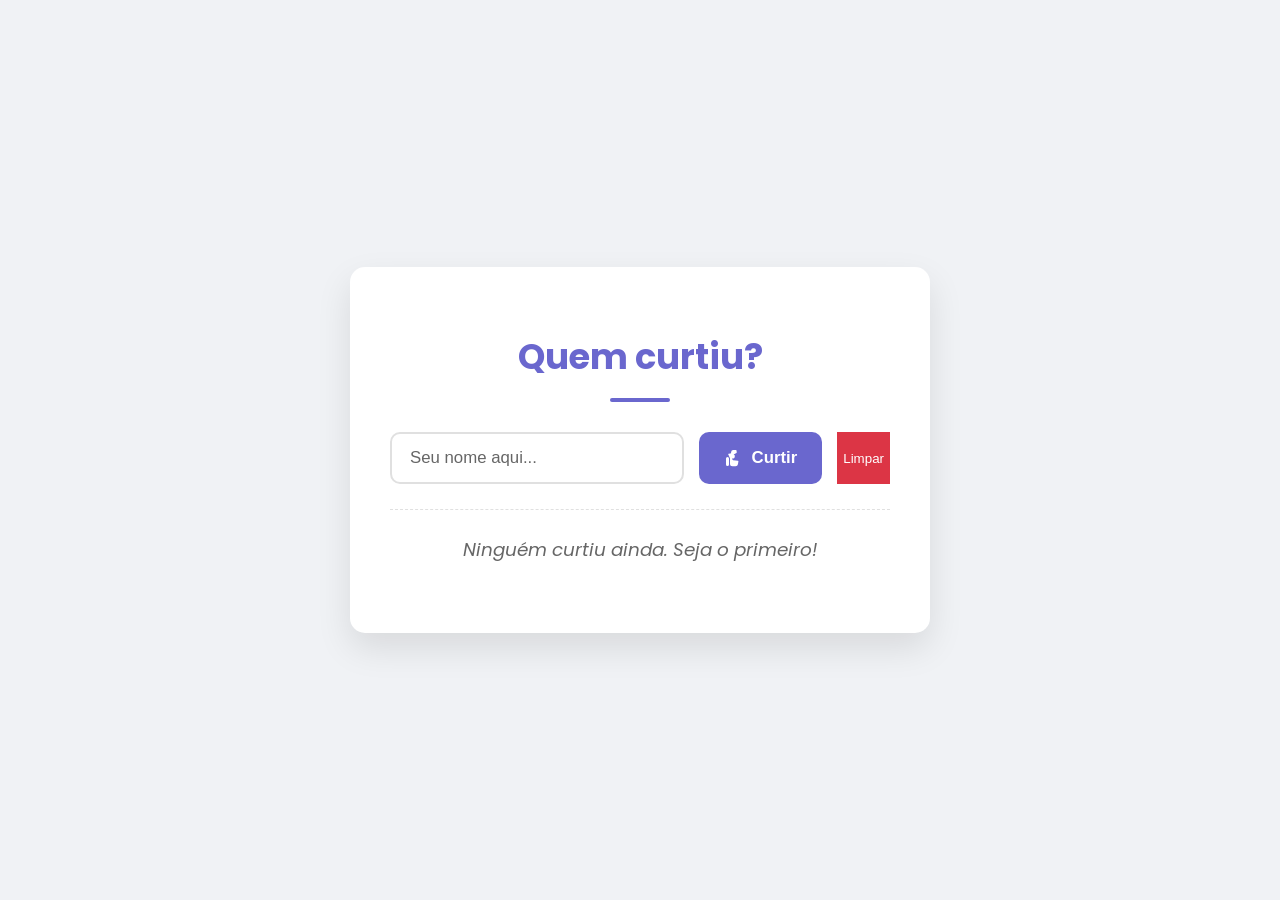
<file: modulo 6 - 2/index.html>
<!DOCTYPE html>
<html lang="pt-br">
  <head>
    <meta charset="UTF-8" />
    <meta name="viewport" content="width=device-width, initial-scale=1.0" />
    <title>Sistema de Curtidas</title>
    <link
      href="https://fonts.googleapis.com/css2?family=Poppins:wght@400;500;600;700&display=swap"
      rel="stylesheet"
    />
    <link rel="stylesheet" href="style.css" />
  </head>
  <body>
    <div class="container">
      <h1 class="title">Quem curtiu?</h1>

      <div class="input-group">
        <input
          id="nameInput"
          type="text"
          placeholder="Seu nome aqui..."
          aria-label="Campo para digitar o nome"
        />
        <button id="likeButton">
          <svg
            xmlns="http://www.w3.org/2000/svg"
            viewBox="0 0 20 20"
            fill="currentColor"
          >
            <path
              d="M2 10.5a1.5 1.5 0 113 0v6a1.5 1.5 0 11-3 0v-6zM6 10.333v5.432a2.502 2.502 0 002.504 2.504h2.951a2.502 2.502 0 002.486-2.09l.481-2.91a.5.5 0 00-.546-.57l-4.706-.523a1 1 0 01-.892-.816l-.234-1.17A2.001 2.001 0 009.68 6.5l2.748-1.543a1 1 0 00.32-.979l-.29-1.455A1 1 0 0012.162 2H9.191A2.001 2.001 0 007.2 3.824l-.195 1.171a.5.5 0 01-.525.437l-1.928.322a.5.5 0 00-.362.478z"
            />
          </svg>
          Curtir
        </button>
        <button id="btnLimpar">Limpar</button>
      </div>

      <p id="likesDisplay"></p>

      <div id="errorMessage" class="hidden" role="alert">
        <span></span>
      </div>
    </div>

    <script src="/modulo 6 - 2/index.js"></script>
  </body>
</html>
</file>
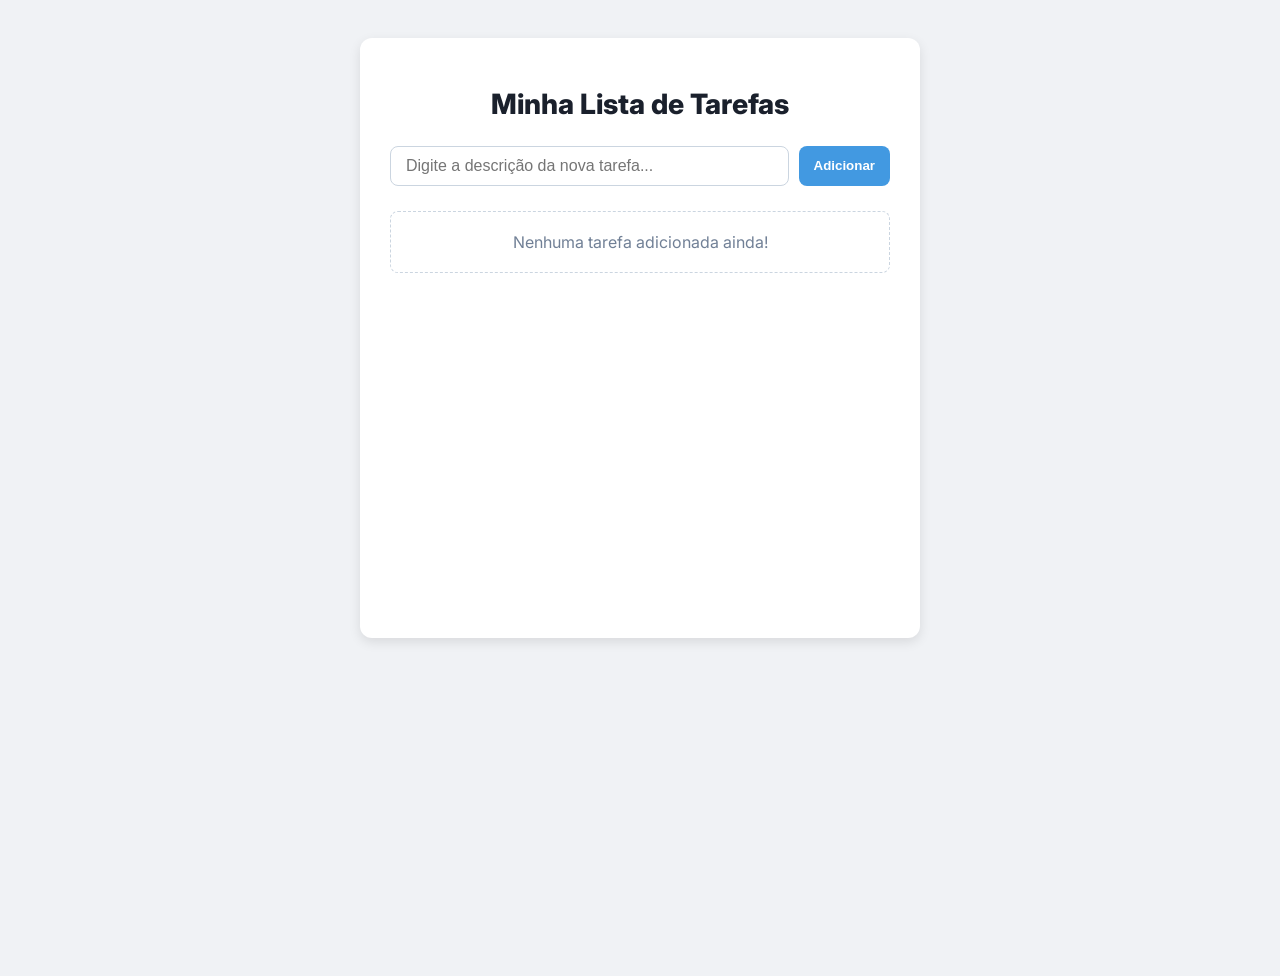
<file: modulo 6/index.html>
<!DOCTYPE html>
<html lang="pt-BR">
  <head>
    <meta charset="UTF-8" />
    <meta name="viewport" content="width=device-width, initial-scale=1.0" />
    <title>Lista de Tarefas</title>
    <link rel="stylesheet" href="style.css" />
  </head>
  <body>
    <div id="todo-app" class="todo-app">
      <h1>Minha Lista de Tarefas</h1>
      <div class="input-group">
        <input
          type="text"
          id="task-input"
          placeholder="Digite a descrição da nova tarefa..."
          onkeypress="if(event.key === 'Enter') document.getElementById('add-button').click()"
        />
        <button id="add-button" onclick="addTask()">Adicionar</button>
      </div>

      <div id="tasks-list">
        <!-- As tarefas serão inseridas aqui -->
      </div>
    </div>

    <script src="/modulo 6/index.js"></script>
  </body>
</html>
</file>
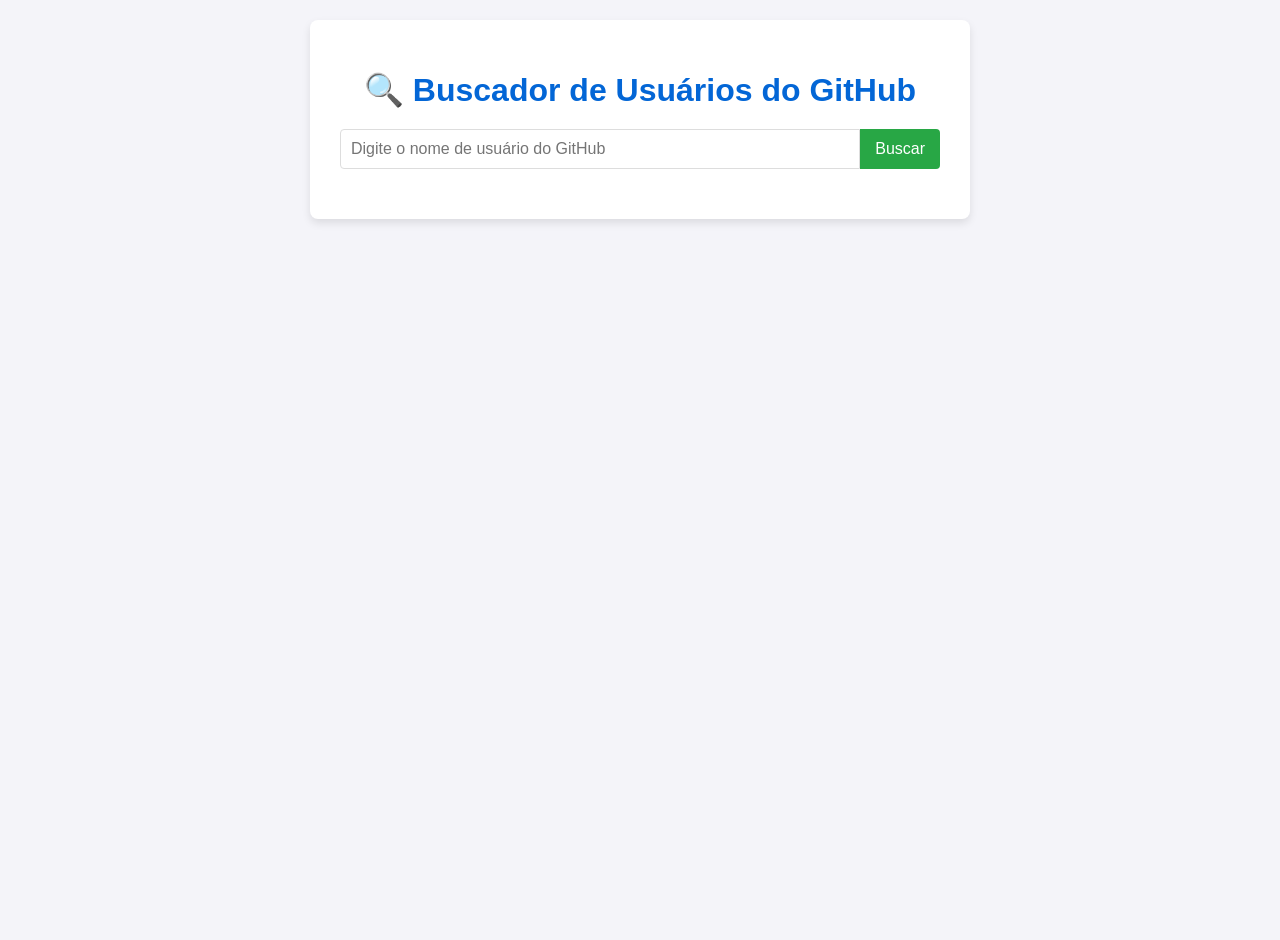
<file: modulo7/buscadordeapi/index.html>
<!DOCTYPE html>
<html lang="pt-br">
<head>
    <meta charset="UTF-8">
    <meta name="viewport" content="width=device-width, initial-scale=1.0">
    <title>Buscador de Usuários do GitHub</title>
    <link rel="stylesheet" href="style.css">
</head>
<body>
    <div class="container">
        <h1>🔍 Buscador de Usuários do GitHub</h1>
        
        <div class="search-box">
            <input type="text" id="username-input" placeholder="Digite o nome de usuário do GitHub">
            <button id="search-button">Buscar</button>
        </div>

        <div id="results-container">
            </div>

        <p id="error-message" class="hidden">Não foram encontrados usuários para esta pesquisa.</p>
    </div>

    <script src="script.js"></script>
</body>
</html>
</file>
<file: modulo 6 - 2/style.css>
body {
  font-family: "Poppins", sans-serif;
  background: #f0f2f5; /* Fundo Cinza claro */
  display: flex;
  justify-content: center;
  align-items: center;
  min-height: 100vh;
  margin: 0;
  padding: 20px;
  box-sizing: border-box;
}

.container {
  background: #ffffff; /* Fundo Branco do Card */
  padding: 40px;
  border-radius: 15px;
  box-shadow: 0 15px 35px rgba(0, 0, 0, 0.1);
  width: 100%;
  max-width: 500px;
  text-align: center;
  transition: all 0.3s ease-in-out;
}

.title {
  font-size: 2.2rem;
  font-weight: 700;
  color: #6a67ce; /* Lavanda escuro */
  margin-bottom: 30px;
  position: relative;
}

.title::after {
  content: "";
  display: block;
  width: 60px;
  height: 4px;
  background: #6a67ce; /* Lavanda escuro */
  margin: 15px auto 0;
  border-radius: 2px;
}

.input-group {
  display: flex;
  flex-direction: column;
  gap: 15px;
  margin-bottom: 25px;
}

@media (min-width: 600px) {
  .input-group {
    flex-direction: row;
  }
  #nameInput {
    flex-grow: 1;
  }
}

#nameInput {
  padding: 14px 18px;
  border: 2px solid #e0e0e0; /* Borda Cinza claro */
  border-radius: 10px;
  font-size: 1.05rem;
  color: #333333; /* Texto Cinza escuro */
  transition: border-color 0.3s ease, box-shadow 0.3s ease;
  box-sizing: border-box;
  width: 100%;
}

#nameInput::placeholder {
  color: #666666; /* Placeholder Cinza médio */
}

#nameInput:focus {
  border-color: #8b88dc; /* Foco Lavanda mais claro */
  box-shadow: 0 0 0 3px rgba(139, 136, 220, 0.2);
  outline: none;
}

#likeButton {
  background: #6a67ce; /* Lavanda escuro */
  color: white;
  font-weight: 600;
  padding: 14px 25px;
  border: none;
  border-radius: 10px;
  cursor: pointer;
  font-size: 1.05rem;
  transition: background 0.3s ease, transform 0.2s ease, box-shadow 0.3s ease;
  display: flex;
  align-items: center;
  justify-content: center;
  gap: 8px; /* Espaço entre ícone e texto */
  white-space: nowrap;
}

#likeButton:hover {
  background: #5a57bb; /* Lavanda um pouco mais escuro */
  box-shadow: 0 8px 15px rgba(106, 103, 206, 0.3);
  transform: translateY(-2px);
}

#likeButton:active {
  transform: translateY(0);
  box-shadow: 0 5px 10px rgba(106, 103, 206, 0.2);
}

#likeButton svg {
  height: 20px;
  width: 20px;
  fill: currentColor;
}

#likesDisplay {
  font-size: 1.15rem;
  color: #666666; /* Texto Cinza médio */
  text-align: center;
  padding-top: 25px;
  margin-top: 25px;
  border-top: 1px dashed #e0e0e0; /* Borda tracejada Cinza claro */
  font-style: italic;
  line-height: 1.6;
  min-height: 40px;
}

#errorMessage {
  background: #ffebee; /* Fundo de Erro Vermelho claro */
  color: #d32f2f; /* Texto de Erro Vermelho escuro */
  border: 1px solid #ef9a9a;
  padding: 15px;
  border-radius: 10px;
  margin-top: 20px;
  font-size: 0.95rem;
  animation: fadeIn 0.4s ease-out;
}

.hidden {
  display: none;
}

@keyframes fadeIn {
  from {
    opacity: 0;
    transform: translateY(-10px);
  }
  to {
    opacity: 1;
    transform: translateY(0);
  }
}

#btnLimpar { background-color: #dc3545; color: white; border: none; }
</file>
<file: modulo 6/style.css>
@import url("https://fonts.googleapis.com/css2?family=Inter:wght@400;600;800&display=swap");

body {
  font-family: "Inter", sans-serif;
  background-color: #f0f2f5;
  display: flex;
  justify-content: center;
  padding: 30px 15px;
  min-height: 100vh;
}

.todo-app {
  width: 100%;
  max-width: 500px;
  background-color: white;
  padding: 30px;
  border-radius: 12px;
  box-shadow: 0 4px 12px rgba(0, 0, 0, 0.1);
  margin-bottom: 300px;
}

h1 {
  font-size: 1.75rem;
  font-weight: 800;
  color: #1a202c;
  text-align: center;
  margin-bottom: 25px;
}

.input-group {
  display: flex;
  gap: 10px;
  margin-bottom: 25px;
}

.input-group input {
  flex-grow: 1;
  padding: 10px 15px;
  border: 1px solid #cbd5e0;
  border-radius: 8px;
  font-size: 1rem;
  transition: border-color 0.2s;
}

.input-group input:focus {
  border-color: #4299e1;
  outline: none;
  box-shadow: 0 0 0 2px rgba(66, 153, 225, 0.5);
}

.input-group button {
  padding: 10px 15px;
  background-color: #4299e1;
  color: white;
  font-weight: 600;
  border: none;
  border-radius: 8px;
  cursor: pointer;
  transition: background-color 0.2s, transform 0.1s;
}

.input-group button:hover {
  background-color: #3182ce;
}

.input-group button:active {
  transform: scale(0.98);
}

.task-item {
  display: flex;
  align-items: center;
  justify-content: space-between;
  padding: 12px 15px;
  margin-bottom: 8px;
  background-color: #ffffff;
  border: 1px solid #e2e8f0;
  border-radius: 8px;
  box-shadow: 0 1px 3px rgba(0, 0, 0, 0.05);
  transition: all 0.2s;
}

.task-item:hover {
  box-shadow: 0 2px 5px rgba(0, 0, 0, 0.1);
}

.task-content {
  display: flex;
  align-items: center;
  flex-grow: 1;
  cursor: pointer;
}

.task-content input[type="checkbox"] {
  margin-right: 10px;
  width: 20px;
  height: 20px;
  cursor: pointer;
}

.task-description {
  font-size: 1rem;
  font-weight: 600;
  color: #2d3748;
  flex-grow: 1;
}

/* Estilos para tarefas concluídas */
.completed {
  background-color: #f0fff4; /* Verde bem claro */
  border-color: #9ae6b4; /* Borda verde clara */
}

.completed .task-description {
  text-decoration: line-through;
  color: #a0aec0; /* Cor cinza mais suave */
  font-weight: 400;
  font-style: italic;
}

.delete-button {
  background: none;
  border: none;
  color: #e53e3e;
  cursor: pointer;
  padding: 5px;
  border-radius: 4px;
  transition: color 0.2s, background-color 0.2s;
}

.delete-button:hover {
  color: #c53030;
  background-color: #fed7d7;
}

.empty-list-message {
  text-align: center;
  color: #718096;
  padding: 20px;
  border: 1px dashed #cbd5e0;
  border-radius: 8px;
}
</file>
<file: modulo7/buscadordeapi/style.css>
body {
    font-family: Arial, sans-serif;
    background-color: #f4f4f9;
    color: #333;
    margin: 0;
    padding: 20px;
    display: flex;
    justify-content: center;
    align-items: flex-start;
    min-height: 100vh;
}

.container {
    background: #fff;
    padding: 30px;
    border-radius: 8px;
    box-shadow: 0 4px 8px rgba(0, 0, 0, 0.1);
    width: 100%;
    max-width: 600px;
}

h1 {
    text-align: center;
    color: #0366d6;
    margin-bottom: 20px;
}

.search-box {
    display: flex;
    margin-bottom: 20px;
}

#username-input {
    flex-grow: 1;
    padding: 10px;
    border: 1px solid #ddd;
    border-radius: 4px 0 0 4px;
    font-size: 16px;
}

#search-button {
    padding: 10px 15px;
    background-color: #28a745;
    color: white;
    border: none;
    border-radius: 0 4px 4px 0;
    cursor: pointer;
    font-size: 16px;
    transition: background-color 0.2s;
}

#search-button:hover {
    background-color: #218838;
}

/* Estilo para a lista de resultados */
.user-card {
    border: 1px solid #eee;
    padding: 15px;
    margin-top: 15px;
    border-radius: 6px;
    display: flex;
    gap: 15px;
    align-items: center;
    background-color: #f9f9f9;
}

.user-avatar {
    width: 80px;
    height: 80px;
    border-radius: 50%;
    object-fit: cover;
}

.user-info h2 {
    margin: 0 0 5px 0;
    color: #0366d6;
}

.user-info p {
    margin: 3px 0;
    font-size: 14px;
}

.hidden {
    display: none;
}

#error-message {
    text-align: center;
    color: #dc3545;
    font-weight: bold;
}
</file>
